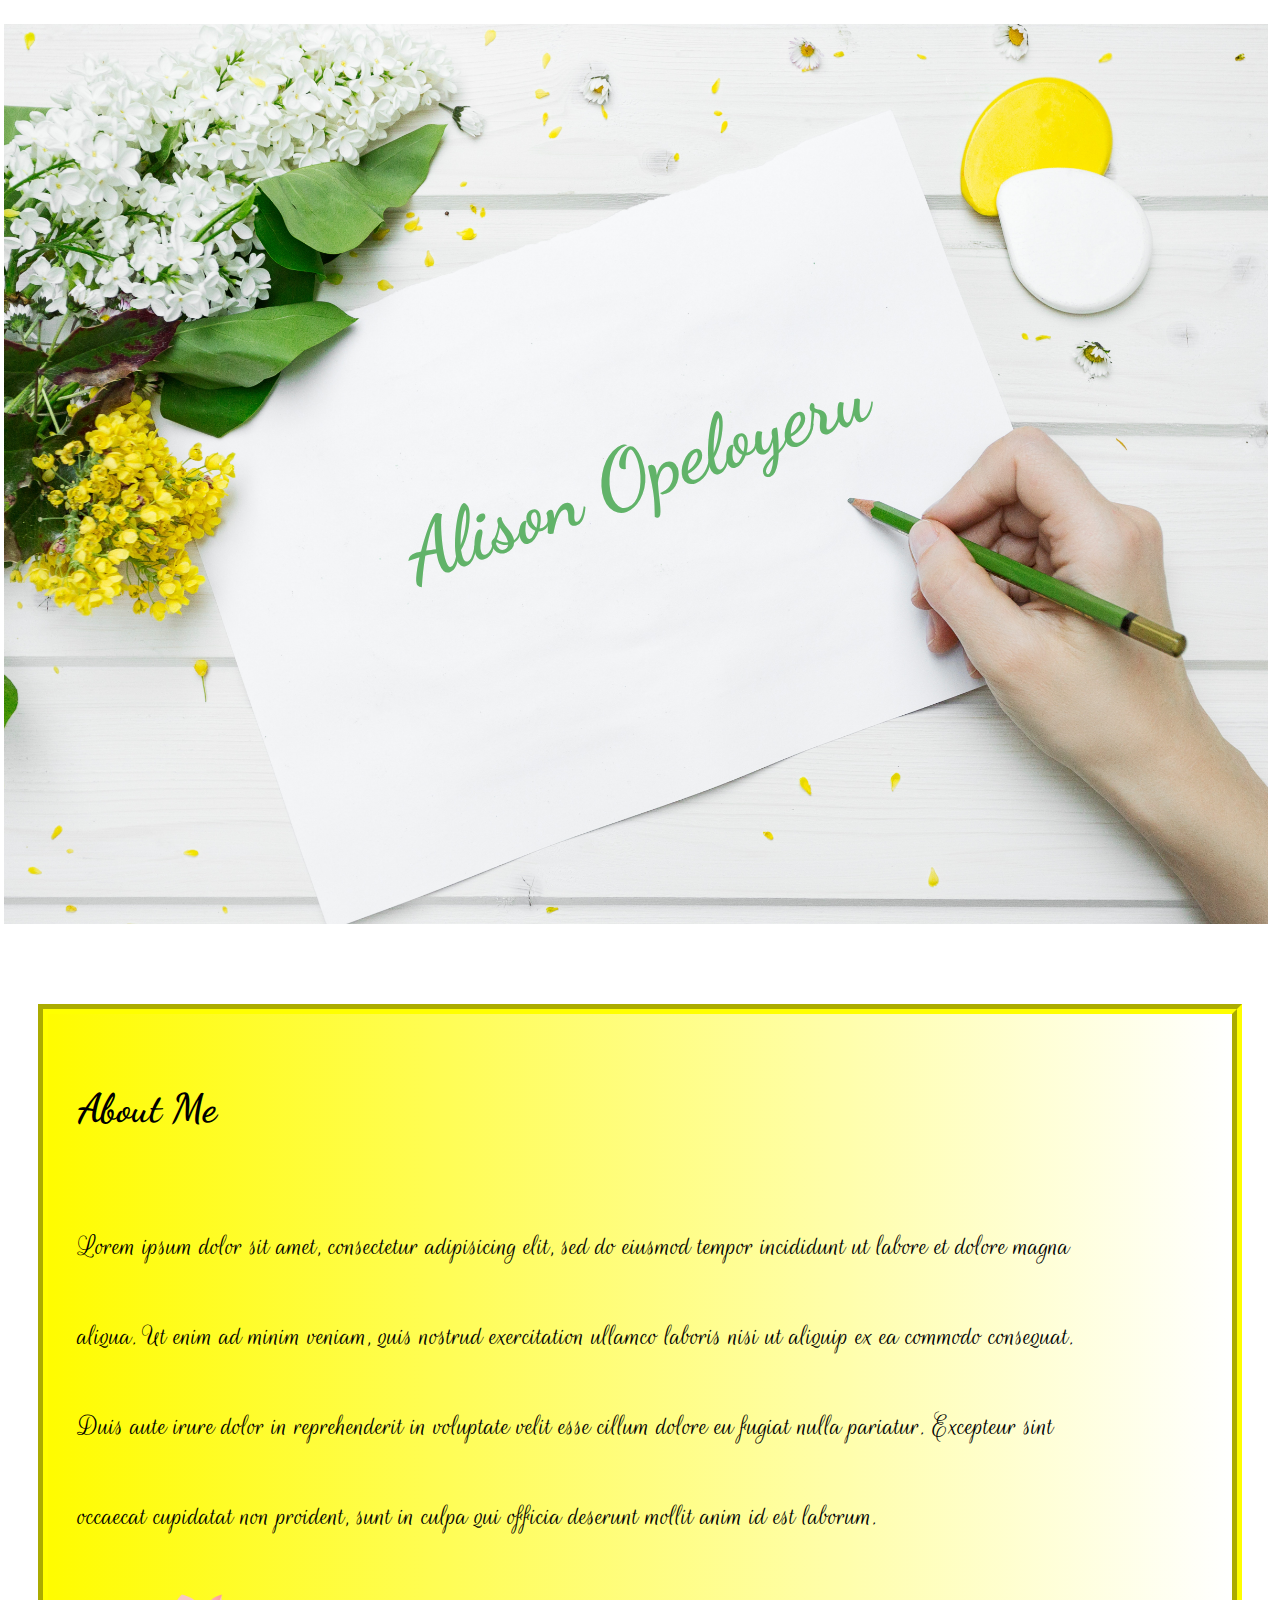
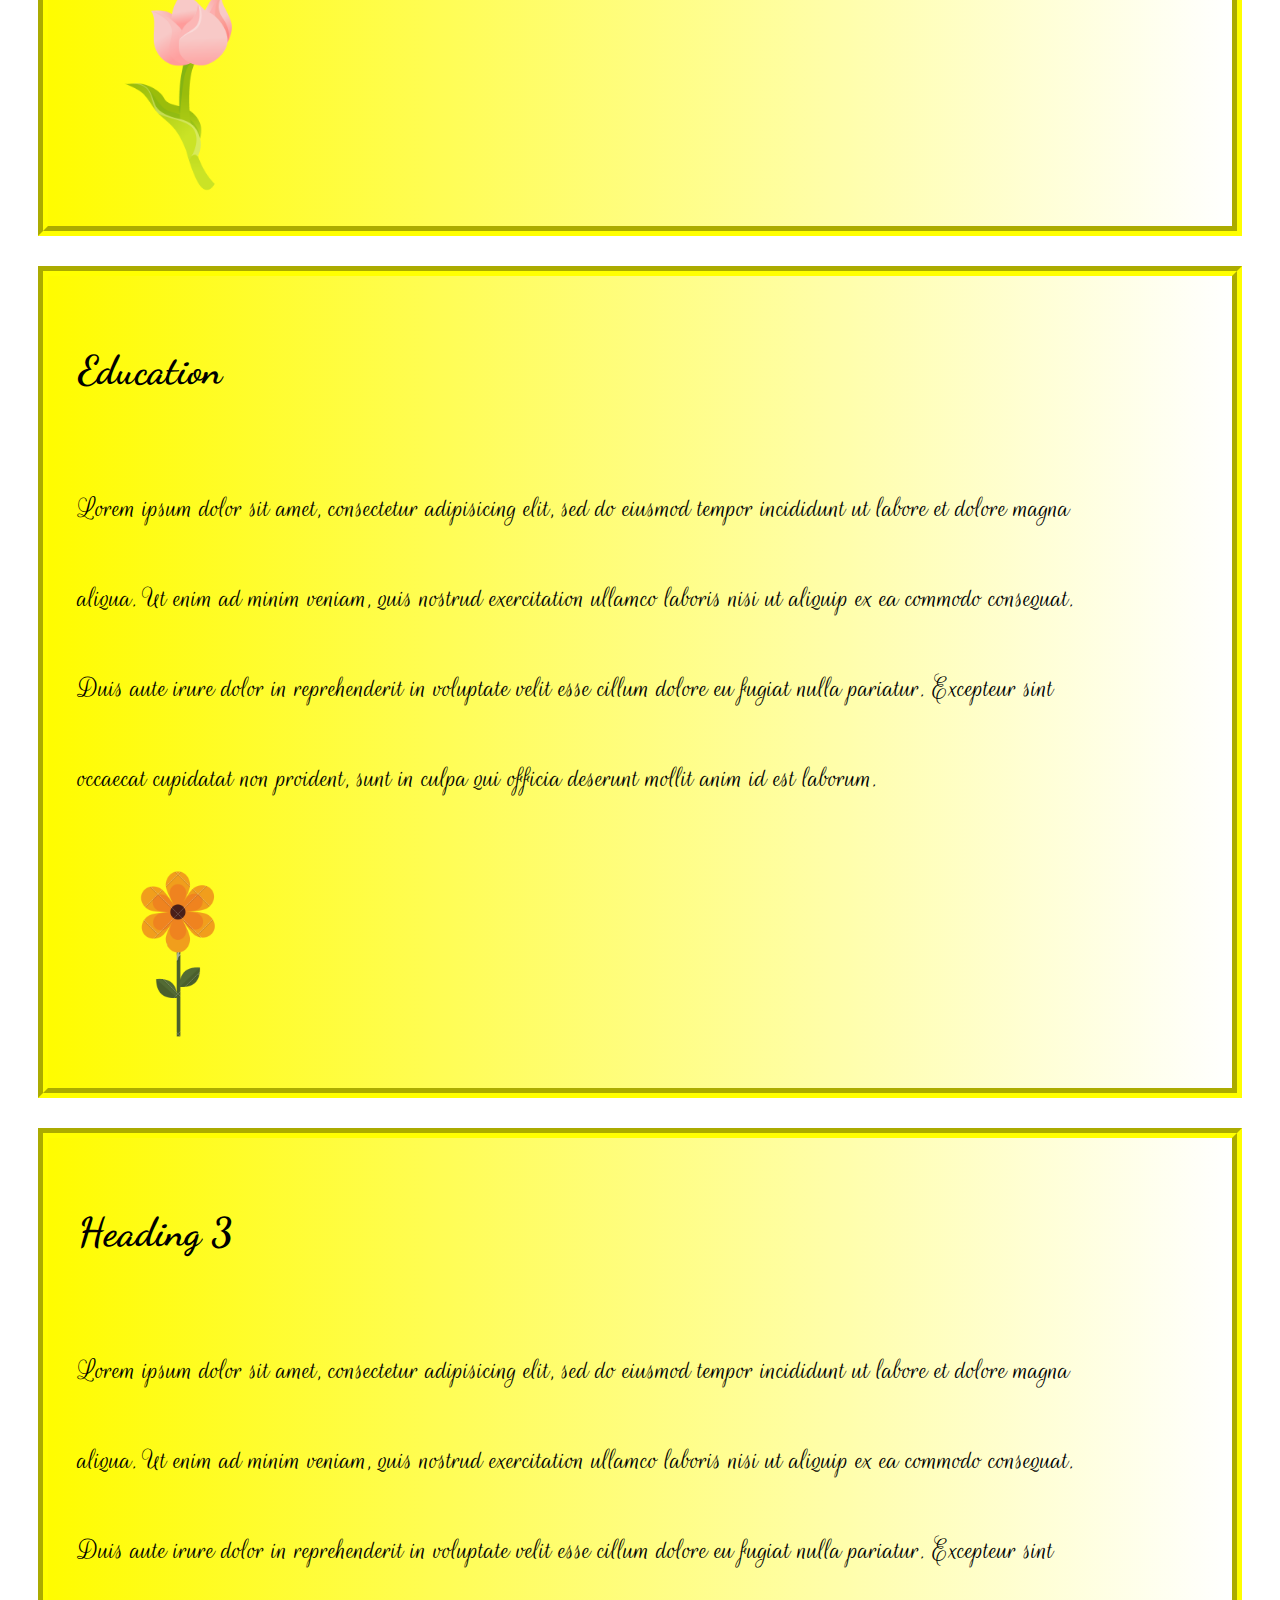
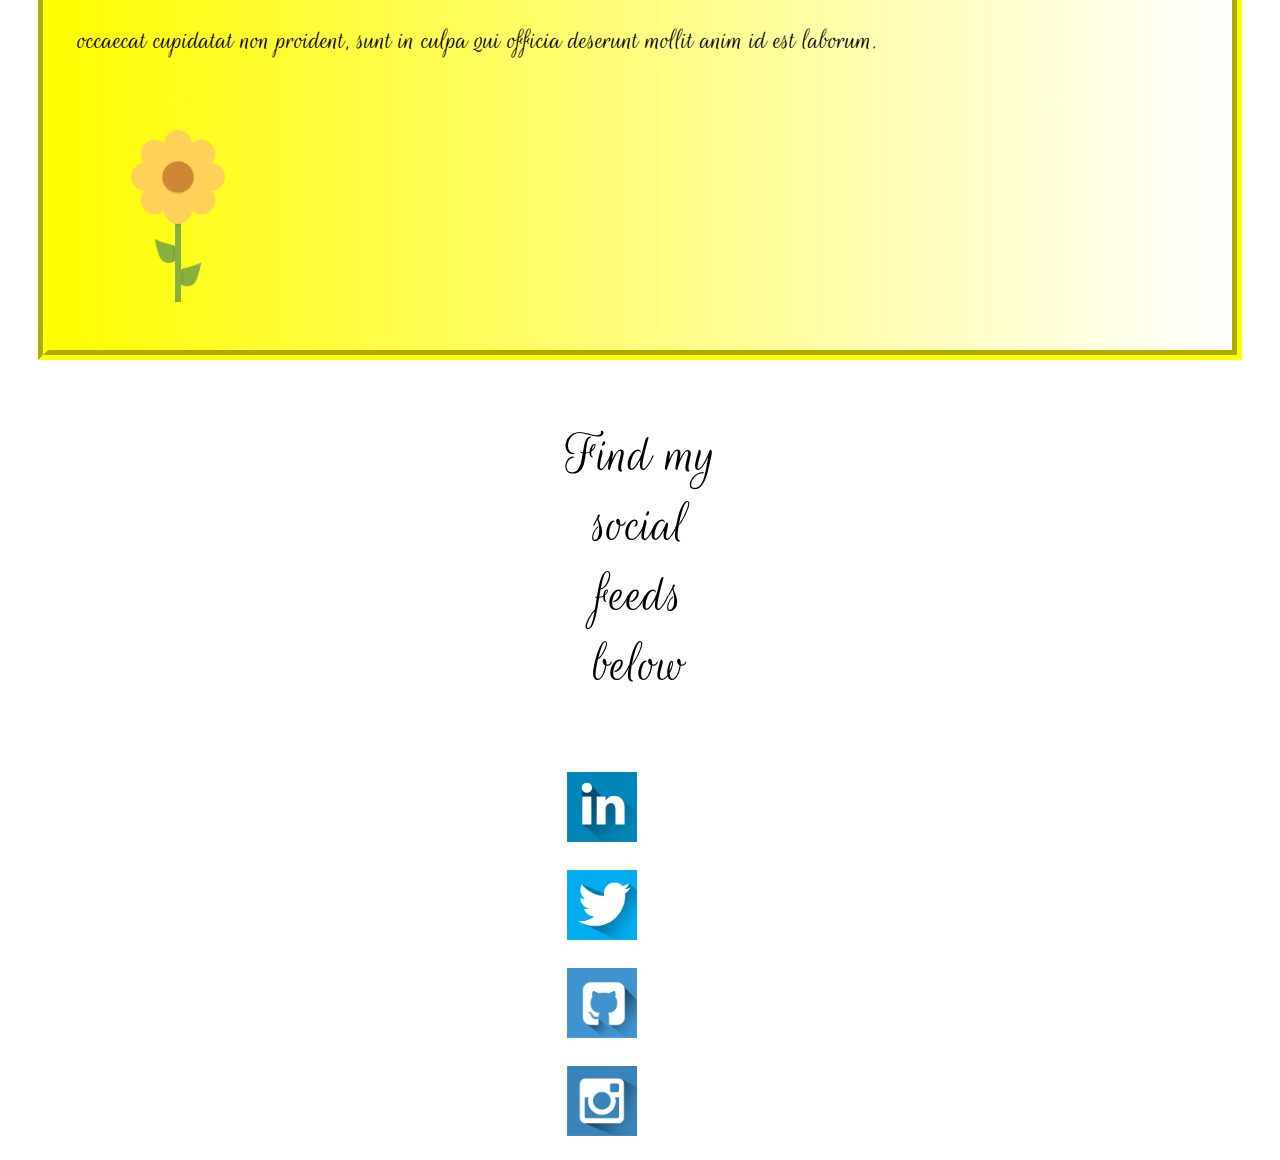
<file: index.html>
<!DOCTYPE html>

<html>

	<head>

		<title>Alison</title>

		<link rel="stylesheet" type="text/css" href="style.css">

		<link href="https://fonts.googleapis.com/css?family=Dancing+Script|Rouge+Script" rel="stylesheet">

	</head>

	<body>
	
		<div id="container">
		<!-- whole body -->
			<div id="top">
				<!-- top background -->
				<h1>Alison Opeloyeru</h1>
			</div>
			
			<div id="bottom">
			<!-- bottom background and text -->

				<div id="text-box-one" class="sections">
					<!-- 1st text boxt -->
					<h3>About Me</h3>
					<p>Lorem ipsum dolor sit amet, consectetur adipisicing elit, sed do eiusmod
					tempor incididunt ut labore et dolore magna aliqua. Ut enim ad minim veniam,
					quis nostrud exercitation ullamco laboris nisi ut aliquip ex ea commodo
					consequat. Duis aute irure dolor in reprehenderit in voluptate velit esse
					cillum dolore eu fugiat nulla pariatur. Excepteur sint occaecat cupidatat non
					proident, sunt in culpa qui officia deserunt mollit anim id est laborum.</p>

					<img class="icons" src="images/flower-icon.png">
				</div>
				
				<div id="text-box-two" class="sections">
					<!-- 2nd text box -->
					<h3>Education</h3>
					<p id="opposite">Lorem ipsum dolor sit amet, consectetur adipisicing elit, sed do eiusmod
					tempor incididunt ut labore et dolore magna aliqua. Ut enim ad minim veniam,
					quis nostrud exercitation ullamco laboris nisi ut aliquip ex ea commodo
					consequat. Duis aute irure dolor in reprehenderit in voluptate velit esse
					cillum dolore eu fugiat nulla pariatur. Excepteur sint occaecat cupidatat non
					proident, sunt in culpa qui officia deserunt mollit anim id est laborum.</p>
					<img class="icons" src="images/flower-icon3.png">
				</div>

				<div id="text-box-three" class="sections">
					<!-- 3rd text box -->
					<h3>Heading 3</h3>
					<p>Lorem ipsum dolor sit amet, consectetur adipisicing elit, sed do eiusmod
					tempor incididunt ut labore et dolore magna aliqua. Ut enim ad minim veniam,
					quis nostrud exercitation ullamco laboris nisi ut aliquip ex ea commodo
					consequat. Duis aute irure dolor in reprehenderit in voluptate velit esse
					cillum dolore eu fugiat nulla pariatur. Excepteur sint occaecat cupidatat non
					proident, sunt in culpa qui officia deserunt mollit anim id est laborum.</p>
					<img class="icons" src="images/flower-icon2.png">
				</div>

			</div>

			<div id="contact">
				<footer>
				<!-- footer & links -->
				<p>Find my social feeds below</p>
				<img class="social-buttons" src="images/linkedin.png">
				<img class="social-buttons" src="images/twitter.png">
				<img class="social-buttons" src="images/github.png">
				<img class="social-buttons" src="images/instagram.png">
				</footer>
			</div>

		</div>

	</body>

</html>
</file>
<file: style.css>
#container {

}

h1 {
	text-align: center;
	vertical-align: middle;
	line-height: 900px;  
	color: #61b369;
	-webkit-transform: rotate(340deg); /* Chrome, Safari, Opera */
    transform: rotate(340deg);
    font-size: 80px;
   font-family: 'Dancing Script', cursive;

}

#top {
	 background-image: url(images/top-background.jpg);
    background-repeat: no-repeat;
    height: 900px;
    width: 100%;
    display: block;
    background-size: cover;
	background-position: center;
	/*background-attachment: fixed;*/
	margin-top: -30px;
	margin-left: -4px;
	margin-right: 4px;
	margin-bottom: 80px;
}

#bottom {

}
h3 {
	font-size: 40px;
	font-family: 'Dancing Script', cursive;

}

#bottom p { 
	display: inline-block;
	width: 1000px;
	vertical-align: baseline;
	vertical-align: middle;
	line-height: 90px;
	font-size: 30px;
	font-family: 'Rouge Script', cursive;

}

.sections {
 	margin: 0 auto;
 	border-width: 10px;
 	border-color: yellow;
 	border-style: groove;
 	margin: 30px;
 	padding: 30px;
 	
}

.icons {
	display: inline-block;
    width: 200px;
}

 #text-box-one {
	background: #fffc00; 
  background: -webkit-linear-gradient(to right, #fffc00, #ffffff); 
  background: linear-gradient(to right, #fffc00, #ffffff); 

 }



 #text-box-two {
 	background: #fffc00; 
  background: -webkit-linear-gradient(to right, #fffc00, #ffffff); 
  background: linear-gradient(to right, #fffc00, #ffffff); 

 }

 #text-box-three {
 	background: #fffc00; 
  background: -webkit-linear-gradient(to right, #fffc00, #ffffff); 
  background: linear-gradient(to right, #fffc00, #ffffff); 

 }

 #contact p {
 	text-align: center;
 	font-family: 'Rouge Script', cursive;
 	font-size: 60px;
 }

 #contact {
	margin: auto;
	display: block;
    margin: auto;
    width: 15%;

}

.social-buttons {
 	width: 70px;
 	height: 70px;
 	padding: 12px;
 	margin-left: 10px;
    display: inline-block;
}
</file>
